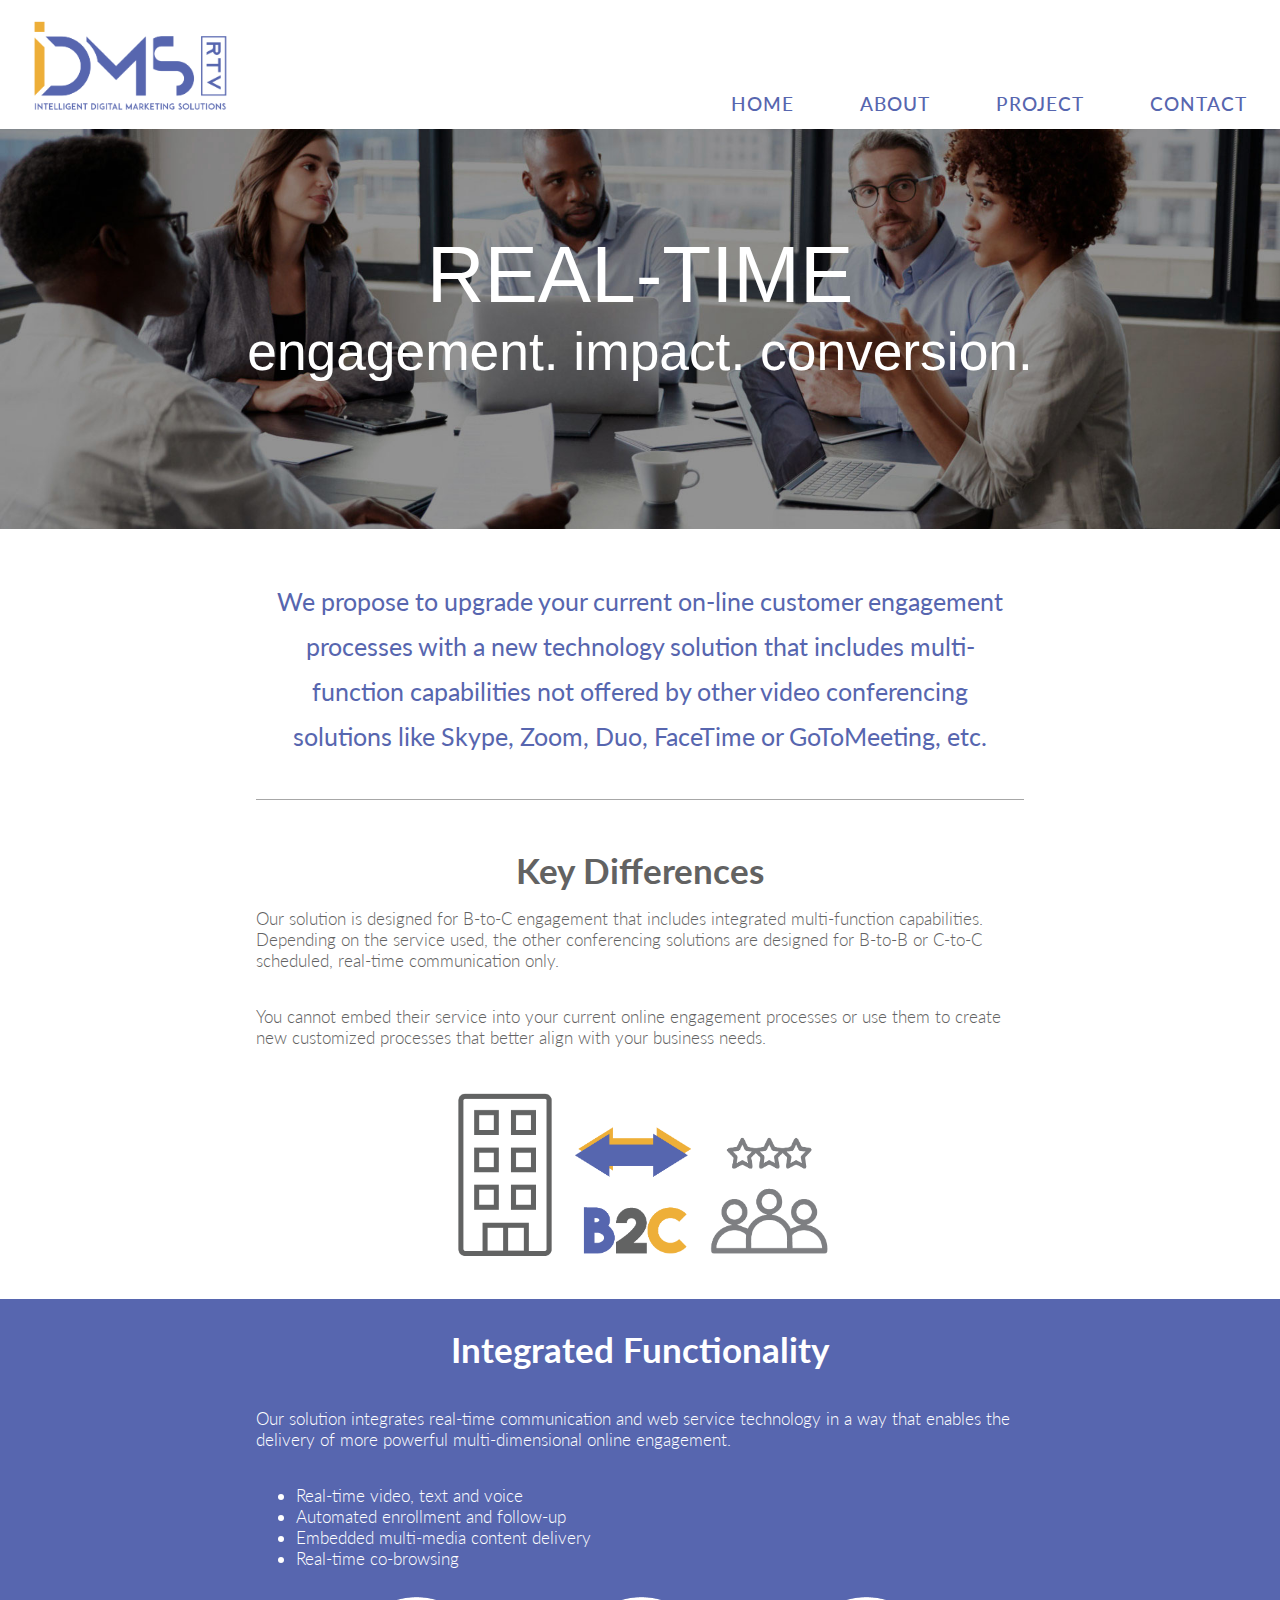
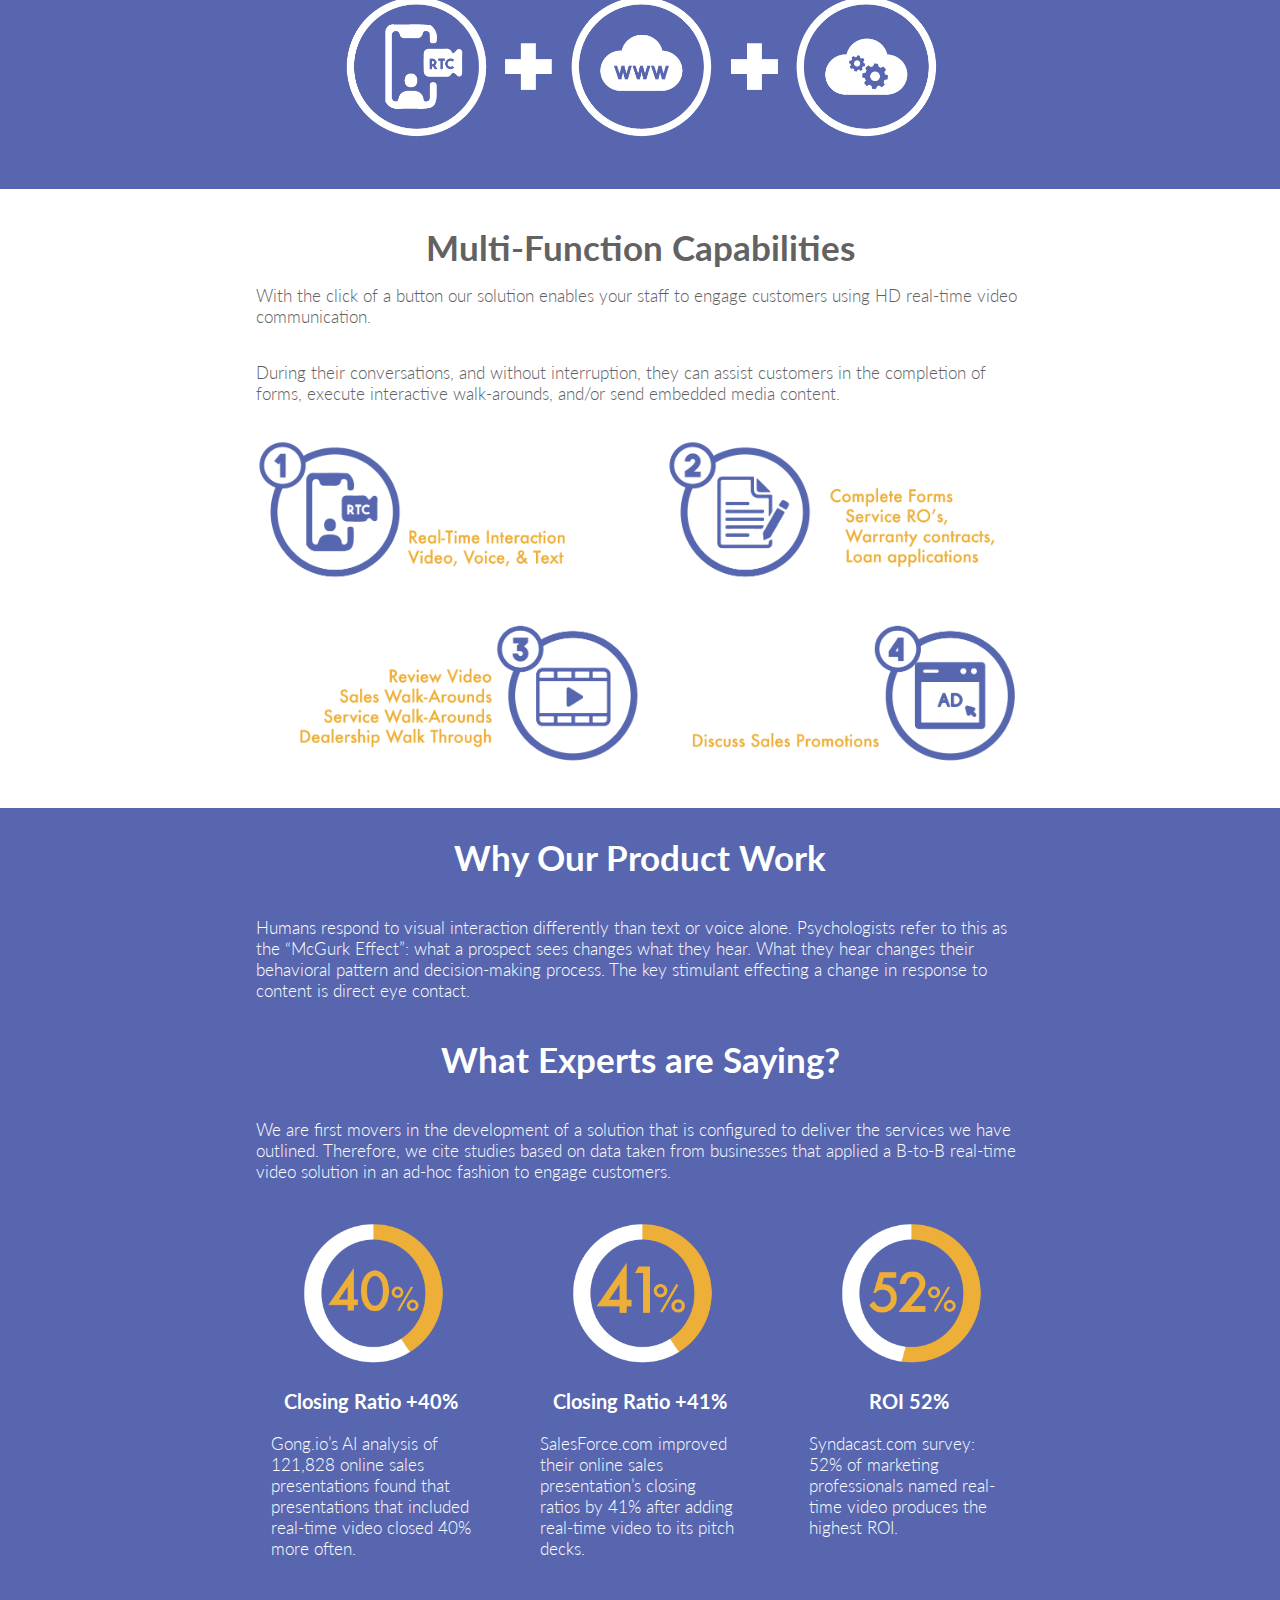
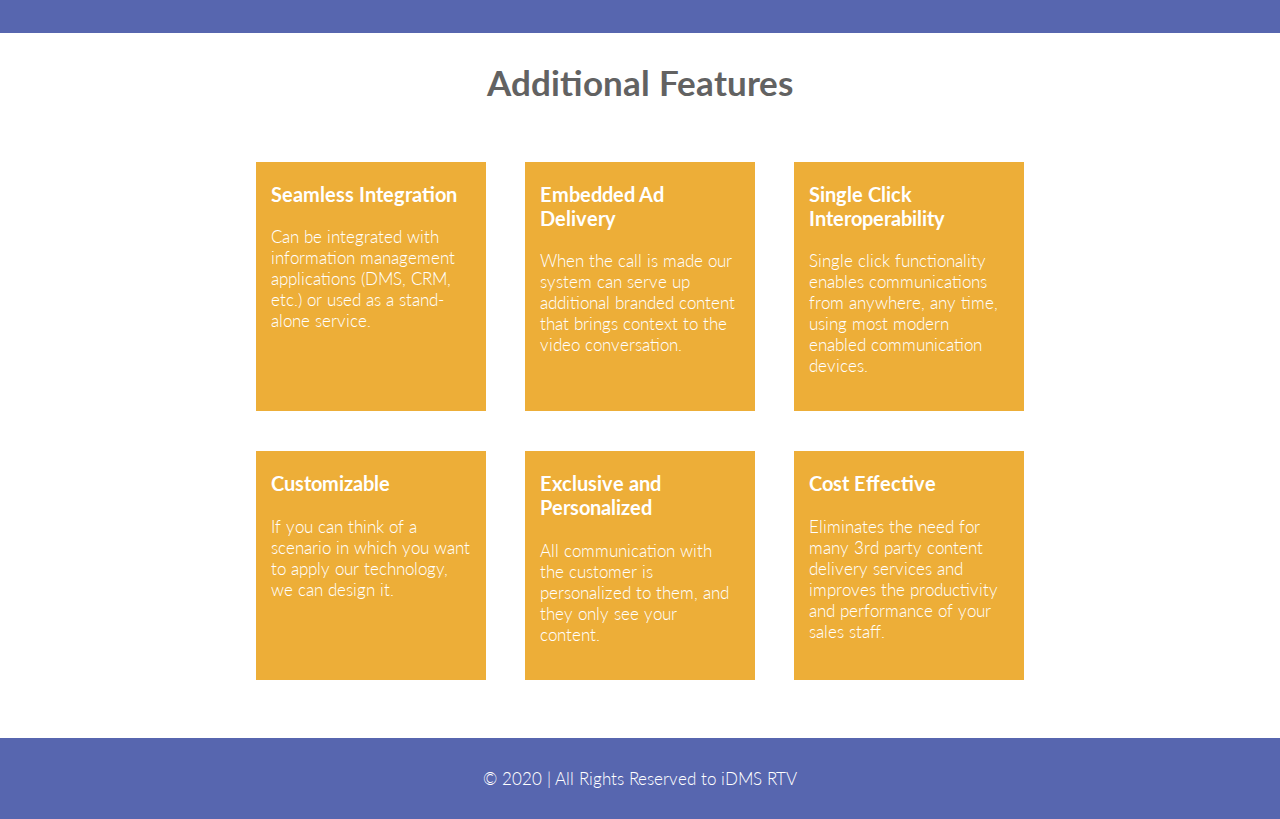
<file: index.html>
<!DOCTYPE html>
<html>
	<head>
		<meta charset="utf-8">
		<title>iDMS RTV- Intelligent Digital Marketing Solutions Real-Time Video </title>

		<link rel="shortcut icon" type ="image/png" href="assets/media/favicon.png">
        <meta name="viewport" content="width=device-width, maximum-scale=1.0, minimum-scale=1.0, initial-scale=1.0" />
        <link rel="stylesheet" type="text/css" href="assets/css/style2.css">
        <script src="https://ajax.googleapis.com/ajax/libs/jquery/3.1.1/jquery.min.js"></script>
	</head>

	<body>

		<header>
			
			<picture id="logo">
				<img src="assets/media/logo.png" alt="iDMS Logo" id="logo"/>
			</picture>

			<div class="button-wrap">
				<div class="toggle-button">
				     <div class="menu-bar bar1"></div>
				     <div class="menu-bar bar2"></div>
				     <div class="menu-bar bar3"></div>
				</div>
			</div>

			<nav class="nav">
				<ul>
					<li><a href="index.html">Home</a></li>
					<li><a href="about.html">About</a></li>
					<li><a href="project.html">Project</a></li>
					<li><a href="contact.html">Contact</a></li>
				</ul>
			</nav>
		</header>

			<div class="banner">
				<h2 id="large-word">Real-Time</h2>
				<h2>engagement. impact. conversion.</h2>

			</div>

		<main id="home">
			
			<div>
				<p id="proposal">We propose to upgrade your current on-line customer engagement processes with a new technology solution that includes multi-function capabilities not offered by other video conferencing solutions like Skype, Zoom, Duo, FaceTime or GoToMeeting, etc.</p>

				<h2>Key Differences</h2>

				<p>Our solution is designed for B-to-C engagement that includes integrated multi-function capabilities.  Depending on the service used, the other conferencing solutions are designed for B-to-B or C-to-C scheduled, real-time communication only.</p>

				<p>You cannot embed their service into your current online engagement processes or use them to create new customized processes that better align with your business needs.</p>

				<img src="assets/media/b2c.png" alt="Business-to-Consumer icon" width="50%">
			</div>

			<div class="color">
				
				<h2>Integrated Functionality</h2>

				<div>
					<p>Our solution integrates real-time communication and web service technology in a way that enables the delivery of more powerful multi-dimensional online engagement.</p>

					<ul>
						<li>Real-time video, text and voice</li>
						<li>Automated enrollment and follow-up</li>
						<li>Embedded multi-media content delivery</li>
						<li>Real-time co-browsing</li>
					</ul>

					<img src="assets/media/integrate-white.png" alt="Integrated Features - combine RTC with Internet and " width="80%">
				</div>
			</div>

			<div>
				<h2>Multi-Function Capabilities</h2>

				<p>With the click of a button our solution enables your staff to engage customers using HD real-time video communication.</p>

				<p>During their conversations, and without interruption, they can assist customers in the completion of forms, execute interactive walk-arounds, and/or send embedded media content.</p>

				<img src="assets/media/multifun.png" alt="4 Multi-Function capabilities for our product" width="100%">

			</div>

			<div class="color">
				<h2>Why Our Product Work</h2>

				<div>
					<p>Humans respond to visual interaction differently than text or voice alone. Psychologists refer to this as the “McGurk Effect”: what a prospect sees changes what they hear.  What they hear changes their behavioral pattern and decision-making process. The key stimulant effecting a change in response to content is direct eye contact.</p>
				</div>

				<h2>What Experts are Saying?</h2>

				<div>
					
					<p>We are first movers in the development of a solution that is configured to deliver the services we have outlined. Therefore, we cite studies based on data taken from businesses that applied a B-to-B real-time video solution in an ad-hoc fashion to engage customers.</p>

				</div>

				<div class="stats">
					<div>
						<img src="assets/media/40.png" width="75%">
						<h3>Closing Ratio +40%</h3>
						<p>Gong.io’s AI analysis of 121,828 online sales presentations found that presentations that included real-time video closed 40% more often.</p>
					</div>

					<div>
						<img src="assets/media/41.png" width="75%">
						<h3>Closing Ratio +41%</h3>
						<p>SalesForce.com improved their online sales presentation’s closing ratios by 41% after adding real-time video to its pitch decks.</p>
					</div>

					<div>
						<img src="assets/media/52.png" width="75%">
						<h3>ROI 52%</h3>
						<p>Syndacast.com survey: 52% of marketing professionals named real-time video produces the highest ROI.</p>
					</div>
				</div>
				
			</div>

			<h2>Additional Features</h2>

			<div class="features">

				<div>
					<h3>Seamless Integration</h3>
					<p>Can be integrated with information management applications (DMS, CRM, etc.) or used as a stand-alone service.</p>
				</div>

				<div>
					<h3>Embedded Ad Delivery</h3>
					<p>When the call is made our system can serve up additional branded content that brings context to the video conversation.</p>
				</div>

				<div>
					<h3>Single Click Interoperability</h3>
					<p>Single click functionality enables communications from anywhere, any time, using most modern enabled communication devices.</p>
				</div>

				<div>
					<h3>Customizable</h3>
					<p>If you can think of a scenario in which you want to apply our technology, we can design it.</p>
				</div>

				<div>
					<h3>Exclusive and Personalized</h3>
					<p>All communication with the customer is personalized to them, and they only see your content.</p>
				</div>

				<div>
					<h3>Cost Effective</h3>
					<p>Eliminates the need for many 3rd party content delivery services and improves the productivity and performance of your sales staff. </p>
				</div>

			</div>

			<div>
				
				

			</div>
		</main>

		<footer>
			<span id="copyright">&copy; 2020 | All Rights Reserved to iDMS RTV</span>
		</footer>

		<script type="text/javascript" src="assets/js/script.js"></script>

	</body>	

</html>
</file>
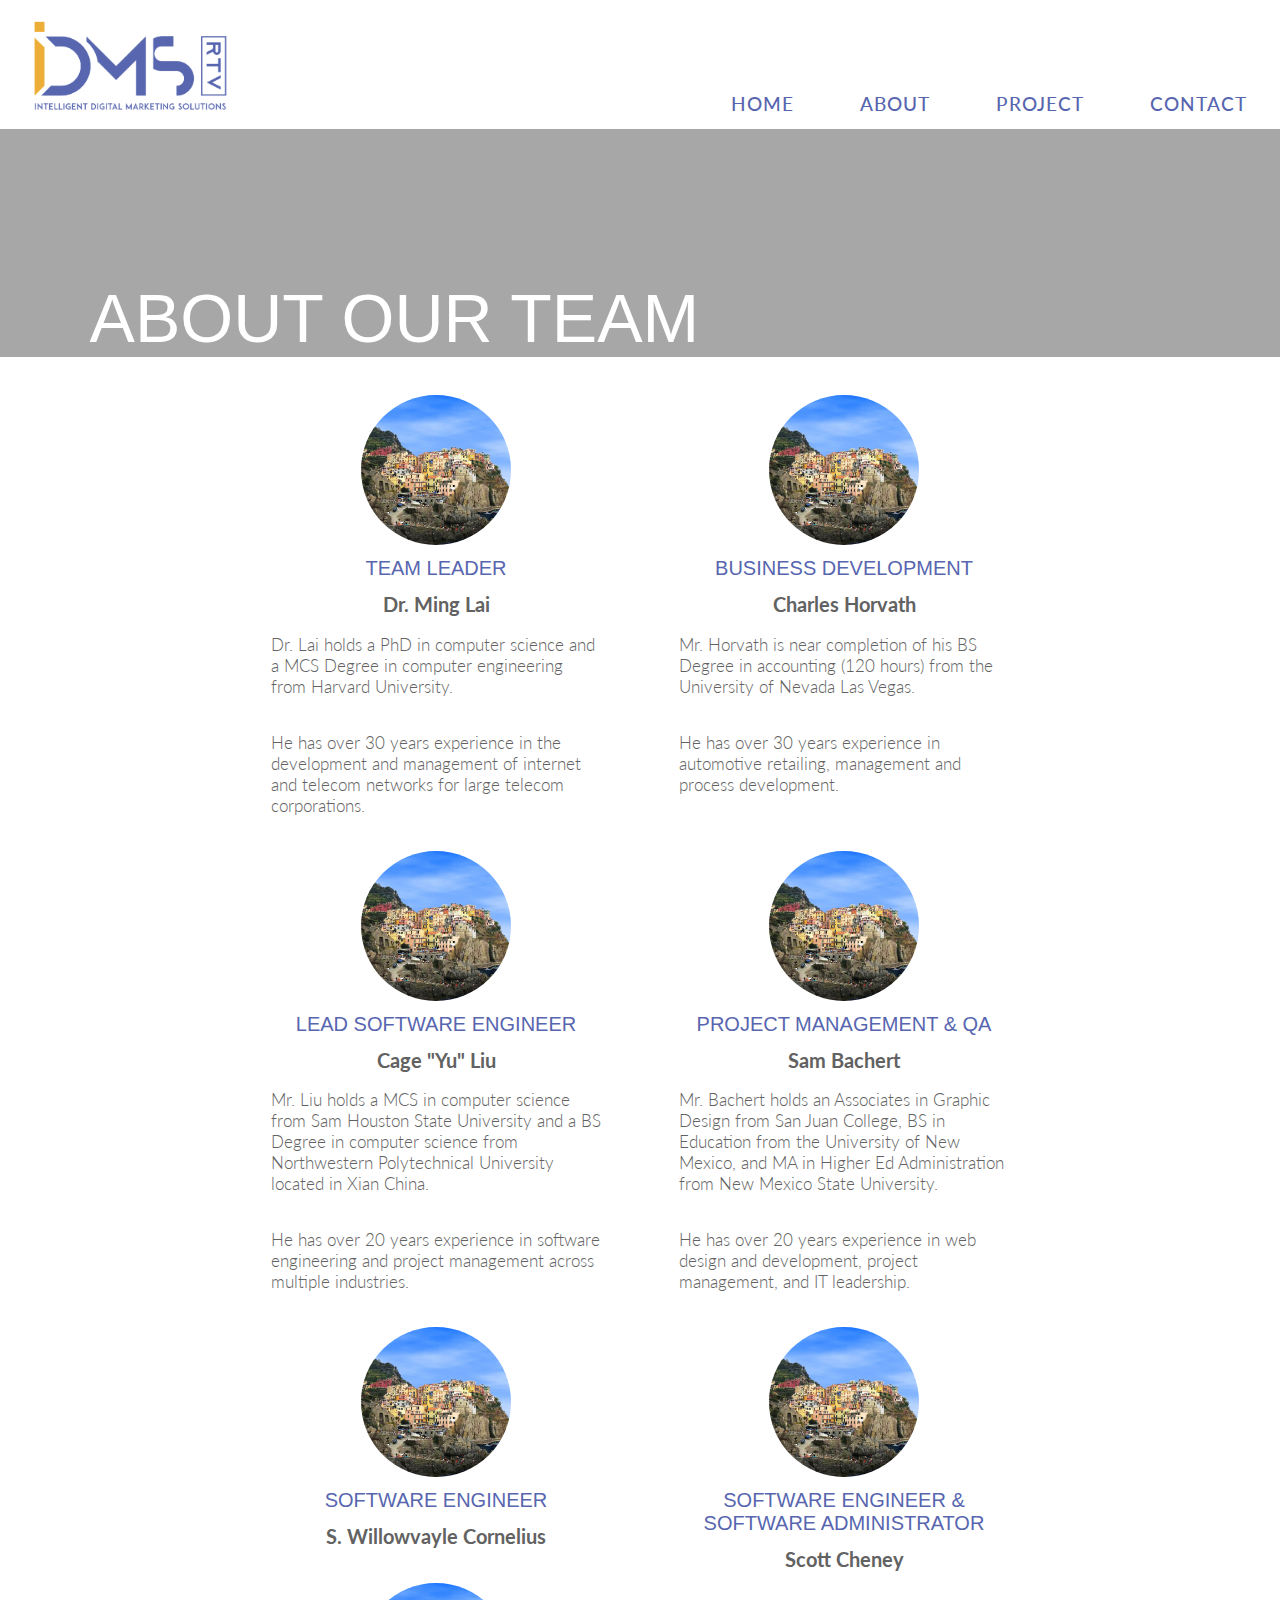
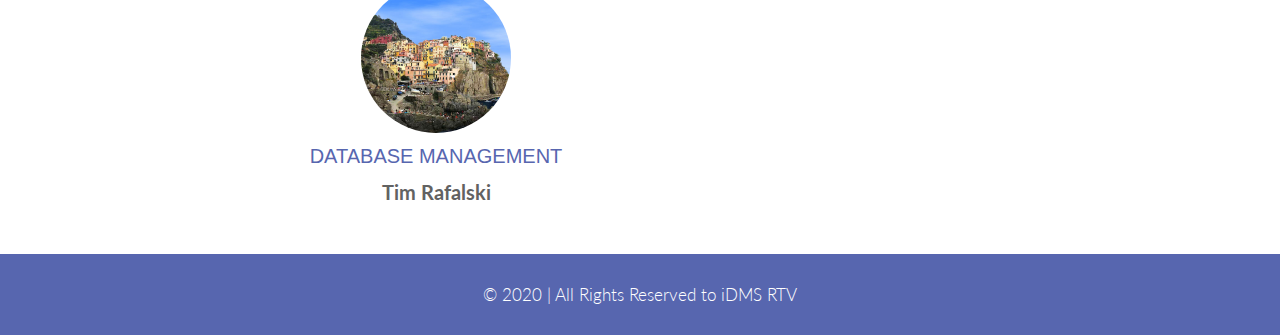
<file: about.html>
<!DOCTYPE html>
<html>
	<head>
		<meta charset="utf-8">
		<title>iDMS RTV - About Our Team</title>

		<link rel="shortcut icon" type ="image/png" href="assets/media/favicon.png">
        <meta name="viewport" content="width=device-width, maximum-scale=1.0, minimum-scale=1.0, initial-scale=1.0" />
        <link rel="stylesheet" type="text/css" href="assets/css/style2.css">
        <script src="https://ajax.googleapis.com/ajax/libs/jquery/3.1.1/jquery.min.js"></script>
	</head>

	<body>

		<header>

			<picture id="logo">
				<img src="assets/media/logo.png" alt="iDMS Logo" id="logo"/>
			</picture>
			
			<div class="button-wrap">
				<div class="toggle-button">
				     <div class="menu-bar bar1"></div>
				     <div class="menu-bar bar2"></div>
				     <div class="menu-bar bar3"></div>
				</div>
			</div>

			<nav class="nav">
				<ul>
					<li><a href="index.html">Home</a></li>
					<li><a href="about.html">About</a></li>
					<li><a href="project.html">Project</a></li>
					<li><a href="contact.html">Contact</a></li>
				</ul>
			</nav>
		</header>

			<h1>About Our Team</h1>

		<main>

			<div class="bio">
				<div>
					<img src="assets/media/909.jpg">
					<h4>Team Leader</h4>
					<h5>Dr. Ming Lai</h5>
					<p>Dr. Lai holds a PhD in computer science and a MCS Degree in computer engineering from Harvard University.</p>
					<p>He has over 30 years experience in the development and management of internet and telecom networks for large telecom corporations.</p>
				</div>

				<div>
					<img src="assets/media/909.jpg">
					<h4>Business Development</h4>
					<h5>Charles Horvath</h5>
					<p>Mr. Horvath is near completion of his BS Degree in accounting (120 hours) from the University of Nevada Las Vegas.</p>
					<p>He has over 30 years experience in automotive retailing, management and process development.</p>
				</div>

				<div>
					<img src="assets/media/909.jpg">
					<h4>Lead Software Engineer</h4>
					<h5>Cage "Yu" Liu</h5>
					<p>Mr. Liu holds a MCS in computer science from Sam Houston State University and a BS Degree in computer science from Northwestern Polytechnical University located in Xian China.</p>
					<p>He has over 20 years experience in software engineering and project management across multiple industries.</p>
				</div>

				<div>
					<img src="assets/media/909.jpg">
					<h4>Project Management & QA</h4>
					<h5>Sam Bachert</h5>
					<p>Mr. Bachert holds an Associates in Graphic Design from San Juan College, BS in Education from the University of New Mexico, and MA in Higher Ed Administration from New Mexico State University.</p>
					<p>He has over 20 years experience in web design and development, project management, and IT leadership.</p>
				</div>

				<div>
					<img src="assets/media/909.jpg">
					<h4>Software Engineer</h4>
					<h5>S. Willowvayle Cornelius</h5>
				</div>

				<div>
					<img src="assets/media/909.jpg">
					<h4>Software Engineer & Software Administrator</h4>
					<h5>Scott Cheney</h5>
				</div>

				<div>
					<img src="assets/media/909.jpg">
					<h4>Database Management</h4>
					<h5>Tim Rafalski</h5>
				</div>

			</div>

		</main>

		<footer>
			<span id="copyright">&copy; 2020 | All Rights Reserved to iDMS RTV</span>
		</footer>

		<script type="text/javascript" src="assets/js/script.js"></script>

	</body>	

</html>
</file>
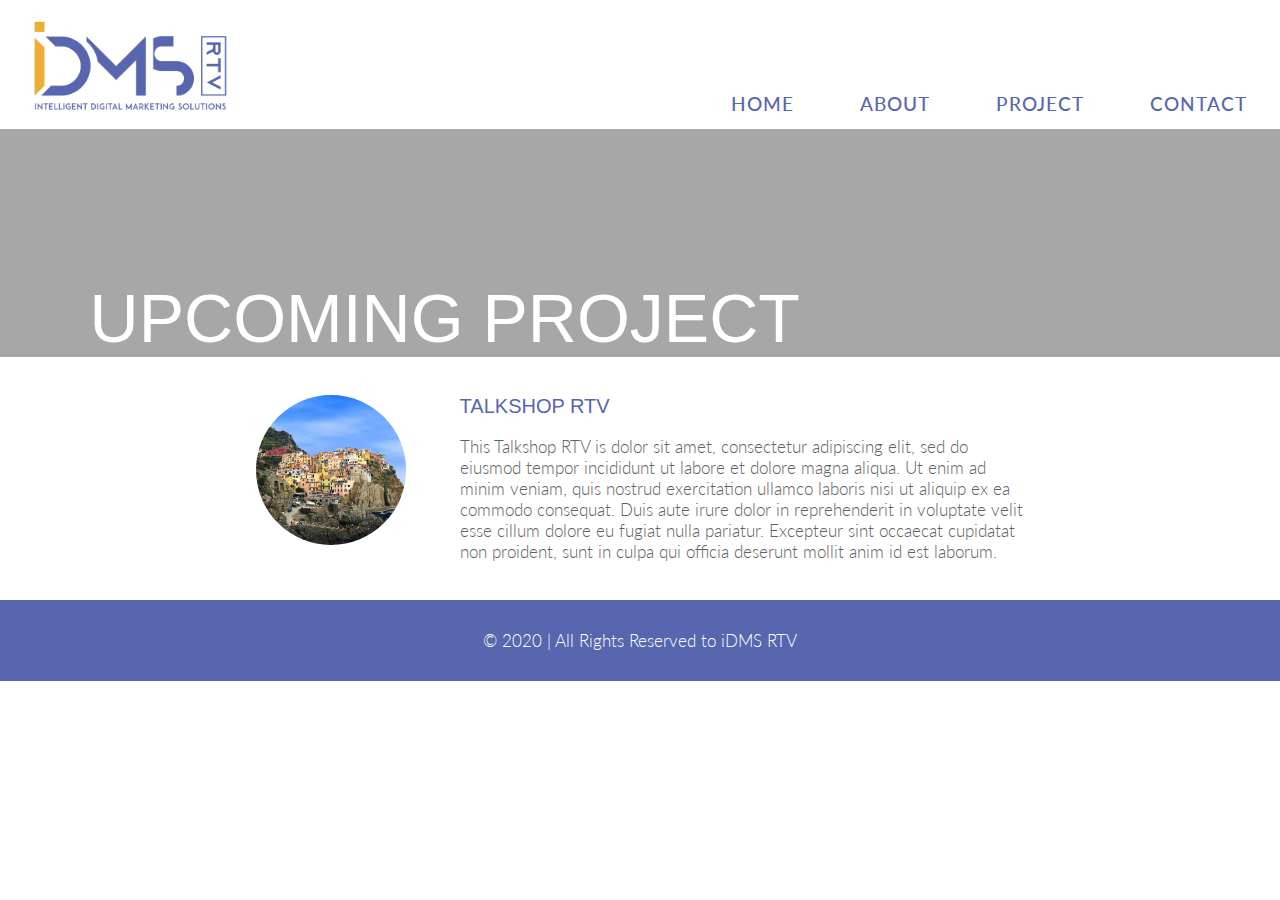
<file: project.html>
<!DOCTYPE html>
<html>
	<head>
		<meta charset="utf-8">
		<title>iDMS RTV - Projects</title>

		<link rel="shortcut icon" type ="image/png" href="assets/media/favicon.png">
        <meta name="viewport" content="width=device-width, maximum-scale=1.0, minimum-scale=1.0, initial-scale=1.0" />
        <link rel="stylesheet" type="text/css" href="assets/css/style2.css">
        <script src="https://ajax.googleapis.com/ajax/libs/jquery/3.1.1/jquery.min.js"></script>
	</head>

	<body>

		<header>
			
			<picture id="logo">
				<img src="assets/media/logo.png" alt="iDMS Logo" id="logo"/>
			</picture>

			<div class="button-wrap">
				<div class="toggle-button">
				     <div class="menu-bar bar1"></div>
				     <div class="menu-bar bar2"></div>
				     <div class="menu-bar bar3"></div>
				</div>
			</div>

			<nav class="nav">
				<ul>
					<li><a href="index.html">Home</a></li>
					<li><a href="about.html">About</a></li>
					<li><a href="project.html">Project</a></li>
					<li><a href="contact.html">Contact</a></li>
				</ul>
			</nav>
		</header>

			<h1>Upcoming Project</h1>

		<main>
			
			<div class="projects">
				<img src="assets/media/909.jpg">

				<div class="project-des">
					<h4>TalkShop RTV</h4>
					<p>This Talkshop RTV is dolor sit amet, consectetur adipiscing elit, sed do eiusmod tempor incididunt ut labore et dolore magna aliqua. Ut enim ad minim veniam, quis nostrud exercitation ullamco laboris nisi ut aliquip ex ea commodo consequat. Duis aute irure dolor in reprehenderit in voluptate velit esse cillum dolore eu fugiat nulla pariatur. Excepteur sint occaecat cupidatat non proident, sunt in culpa qui officia deserunt mollit anim id est laborum.</p>
				</div>

			</div>

		</main>

		<footer>
			<span id="copyright">&copy; 2020 | All Rights Reserved to iDMS RTV</span>
		</footer>

		<script type="text/javascript" src="assets/js/script.js"></script>
		
	</body>	

</html>
</file>
<file: assets/css/style2.css>
@charset "UTF-8";

/* Colors
	dark blue #5766AF
	light grey #A7A7A7
	yellow #EDAE38
	dark grey #626262
*/
@import url('https://fonts.googleapis.com/css2?family=Lato:wght@300;400;700&family=Roboto:wght@300&display=swap');
@import url('https://fonts.googleapis.com/css2?family=Roboto:wght@100;300;400;500;700&display=swap');

body{
	font-family: "Lato", sans-serif;
	font-weight: 300;
	font-size: 13pt;
	margin: 0 auto;
	background-color:white;
	color: #626262;
}

h1, h4
{
	font-family: "Futura", sans-serif;
    font-weight: 500;
    text-transform: uppercase;
}

h1{
	color: white;
    font-size: 51pt;
    background-color: #A7A7A7;
    padding: 150px 0 0 7%;
    margin:auto;
}

div{
	margin: 3% 20%;
}

h2{
	margin-bottom: 0;
	font-size: 26pt;
}

footer{
	background-color:#5766AF;
	color: white;
	padding: 30px 0;
}

h2, footer,.banner,h4, h5{
	text-align: center;
}

/* Navigation */
#logo{
	position: absolute;
	left: 15px;
	top: 8px;
	width: 200px;
}

.nav{
    text-align: right;
    margin: 93px auto 10px auto;
    display: none;
}

.nav ul{
    display: inline-block;
    margin: auto;
}

.nav li {
    float:left;
    margin-left: auto;
    padding:0 33px;
    list-style-type: none;
}

.nav li a{
    text-decoration: none;
    font-weight: 500;
    font-size: 14pt;
    color: #5766AF;
    text-transform: uppercase;
    letter-spacing: 1px;
    padding-bottom: 3px;
}

.nav li a:hover {
    border-bottom: solid 3px #EDAE38;
}

@media screen and (min-width:681px) {
    .nav { 
       	display:block !important;
    }
}  

/* Home */
.banner{
	background-color: #a7a7a7;
	height: 400px;
	color:white;
	margin: 0;
	font-family: "Futura", sans-serif;
	background-image: url("../media/background3.jpg");
	background-size: cover;
	background-position: center;
}

#large-word{
	font-size: 60pt;
	padding-top: 100px;
	text-transform: uppercase;
}

.banner h2{
	font-size: 40pt;
	margin: 0px;
	font-weight: 400;
}

#proposal{
	line-height: 45px;
    font-size: 19pt;
    margin: 50px 0;
    font-weight: 400;
    color: #5766AF;
    padding: 0 20px 40px 20px;
    text-align: center;
    border-bottom: solid 1px #a7a7a7;
}

p{
	margin-bottom: 35px;
}

#home img{
	display: block;
    margin: auto;
}

.color{
	background-color: #5766AF;
	color: white;
	padding: 1px 0;
	margin: 0;
}

.features, .bio, .stats{
	display: -webkit-box;
	display: -moz-box;
	display: -ms-flexbox;
	display: -webkit-flex;
	display: flex;
	-webkit-flex-flow: row wrap;
	justify-content: space-between;
	margin: 3% auto;
	max-width: 60%;
	clear: left;
}


.features div{
	color: white;
	width: 200px;
	margin: 20px 0;
	background-color: #EDAE38;
}

.features div, .bio div, .stats div{
	position: relative;
	text-align: left;
	padding: 0 15px;
}

.stats div{
	color: white;
	width: 200px;
	margin: 0;
}

.stats h3{
	text-align: center;
}

h6{
	font-weight: 
}

/* About */
h4{
    font-weight: 400;
    color: #5766AF;
}

h4, h5{
	font-size: 15pt;
	margin: 12px 0;
}

.bio img, .projects img{
	width: 150px;
	border-radius: 50%;
	margin: auto;
	display: block;
}

.bio div{
	width: 330px;
	margin: 0;
}

/* Project */
.projects img{
	float: left;
}

.project-des{
	padding-left: 50px;
	margin-right: auto;
}

.project-des h4{
	text-align: left;
}

/* Tablet */
@media only screen and (min-width: 681px) and (max-width: 1200px){
	div{
		margin: 3% 10%;
	}

	.features, .bio, .stats {
		max-width: 80%;
	}

	.project-des{
		padding-left: 120px;
	}

	h1{
		padding-left: 3%;
	}

	.nav li{
		padding: 0 20px; 
	}

	.stats div{
		width: 230px;
	}

	.features div{
		width: 220px;
	}

	.bio div{
		width: 240px;
	}
	
	h2{
    	font-size: 20pt;
    }

}

/* Mobile */
@media only screen and (min-width: 300px) and (max-width: 680px){
	#large-word {
    	font-size: 40pt;
    	padding-top: 60px;
	}
	
	.banner h2 {
    	font-size: 33pt;
	}

	div{
		margin: 5% 8%;
	}

	#proposal {
    	line-height: 35px;
    	font-size: 14pt;
    	margin: 30px 0;
    }

    h1{
    	font-size: 30pt;
    	text-align: center;
    	padding: 8% 0;
    }

    h2{
    	font-size: 20pt;
    }

    .features, .bio, .stats {
		margin: 8%;
		max-width: 100%;
	}

	.bio div{
		padding:0;
	}

	.projects img{
		float: none;
	}

	.project-des{
		padding-left: 0;
		margin: auto;
	}

	.project-des h4{
		text-align: center;
	}

	.stats div{
		margin: auto;
		width: 80%;
	}

	.features div{
		margin: 0 auto 30px auto;
	}

	.banner {
		height: 360px;
	}

	/* Nav */
	#logo {
		position: relative;
		margin-bottom: 8px;
	}

	.toggle-button {
		cursor: pointer;
		position: absolute;
		top: 80px;
		right: 35px;
		margin: 0;
	}

	.bar1, .bar2, .bar3 {
	    width: 28px;
	    height: 3px;
	    background-color: #5766AF;
	    margin: 6px 0;
	   	transition: 0.4s;
	}

	.nav{
		text-align: center;
		margin: 15px 0;
	}

	.nav ul {
		padding-left: 0;
	}

	.nav li{
		padding: 10px 0;
		float: none;
	}


}
</file>
